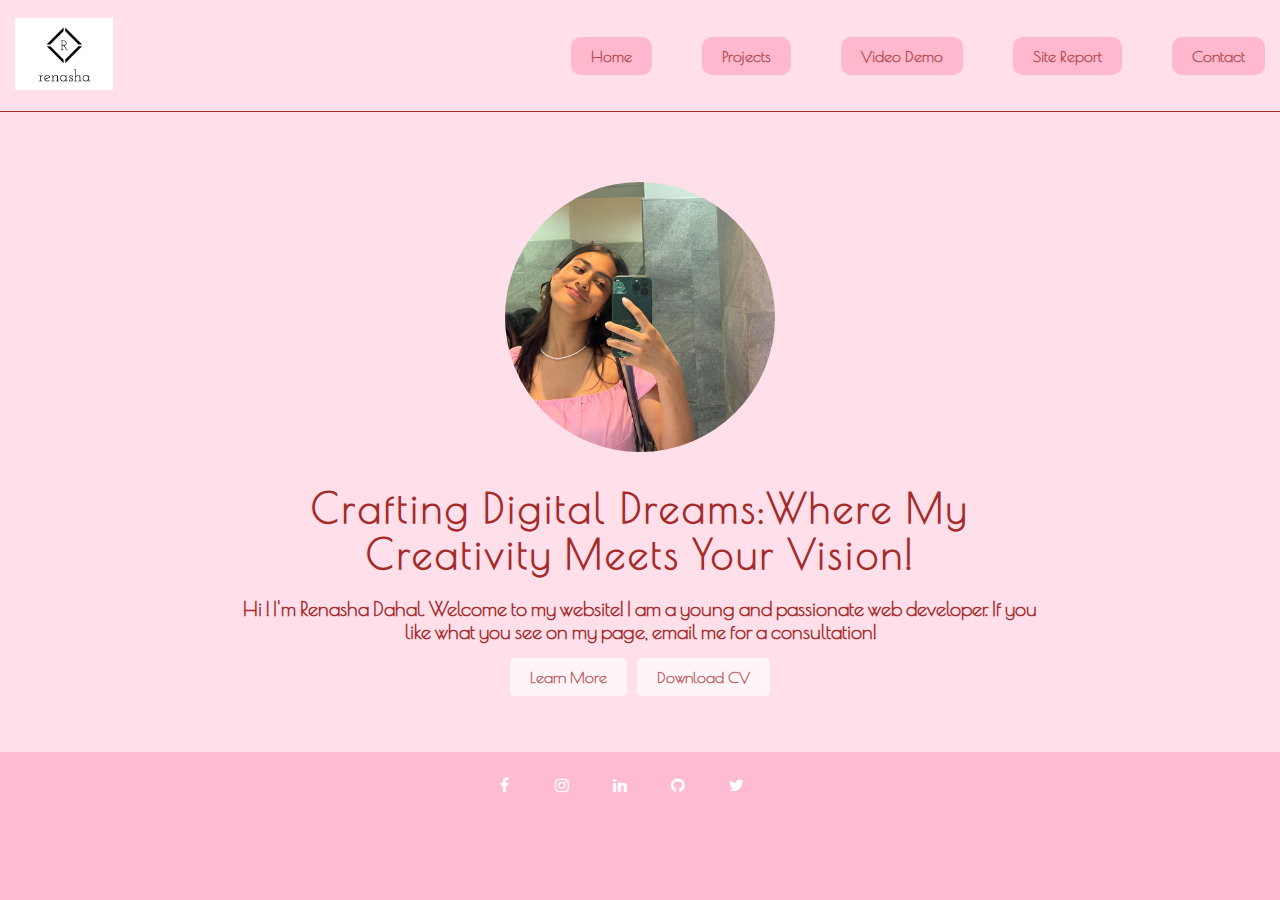
<file: index.html>
<!DOCTYPE html>
<html lang="en">
<head>
      <title>Renasha Dahal</title>
      <link rel="stylesheet" href="styling.css">
      <link rel="preconnect" href="https://fonts.googleapis.com">
      <link rel="preconnect" href="https://fonts.gstatic.com" crossorigin>
      <link href="https://fonts.googleapis.com/css2?family=Poiret+One&display=swap" rel="stylesheet">
      <link rel="stylesheet" href="https://cdnjs.cloudflare.com/ajax/libs/font-awesome/4.7.0/css/font-awesome.min.css">
   </head>
   <body>
      <header>
         <div class="logo">
            <img src="./logo.png" alt="logo">
         </div>
         <nav class="navi">
            <ul class="ul">
               <li><a href="index.html">Home</a></li>
               <li><a href="project.html">Projects</a></li>
               <li><a href="https://mymedia.northampton.ac.uk/media/Video+Demo+for+website+-+July+7th+2024%2C+5A04A33+pm/0_azc39l7z">Video Demo</a></li>
               <li><a href="sitereport.html">Site Report</a></li>
               <li><a href="contact.html">Contact</a></li>
            </ul>
         </nav>
      </header>
      <main class="home">
         <section class="bg">
            <div class="backgroundblock"></div>
            <div class="profileimage">
               <img src="./pfp1.png" alt="profileimage">
            </div>
            <div class="text">
               <h1>Crafting Digital Dreams:Where My Creativity Meets Your Vision!</h1>
               <p>Hi ! I'm Renasha Dahal. Welcome to my website! I am a young and passionate web developer. If you like what you see on my page, email me for a consultation!</p>
               <div class="btncon">
               <a href="contact.html" class="learn btn">Learn More</a> 
               <a href="cv.pdf" class="cv btn">Download CV</a>
               </div>
            </div>
         </section>
         <footer>
            <div class="icons">
               <a href="https://www.facebook.com/" class="fa fa-facebook"></a>
               <a href="https://www.instagram.com/" class="fa fa-instagram"></a>
               <a href="https://www.linkedin.com/" class="fa fa-linkedin"></a>
               <a href="https://github.com/" class="fa fa-github"></a>
               <a href="https://x.com/" class="fa fa-twitter"></a>
            </div>
         </footer>
      </main>
   </body> 
</html>
</file>
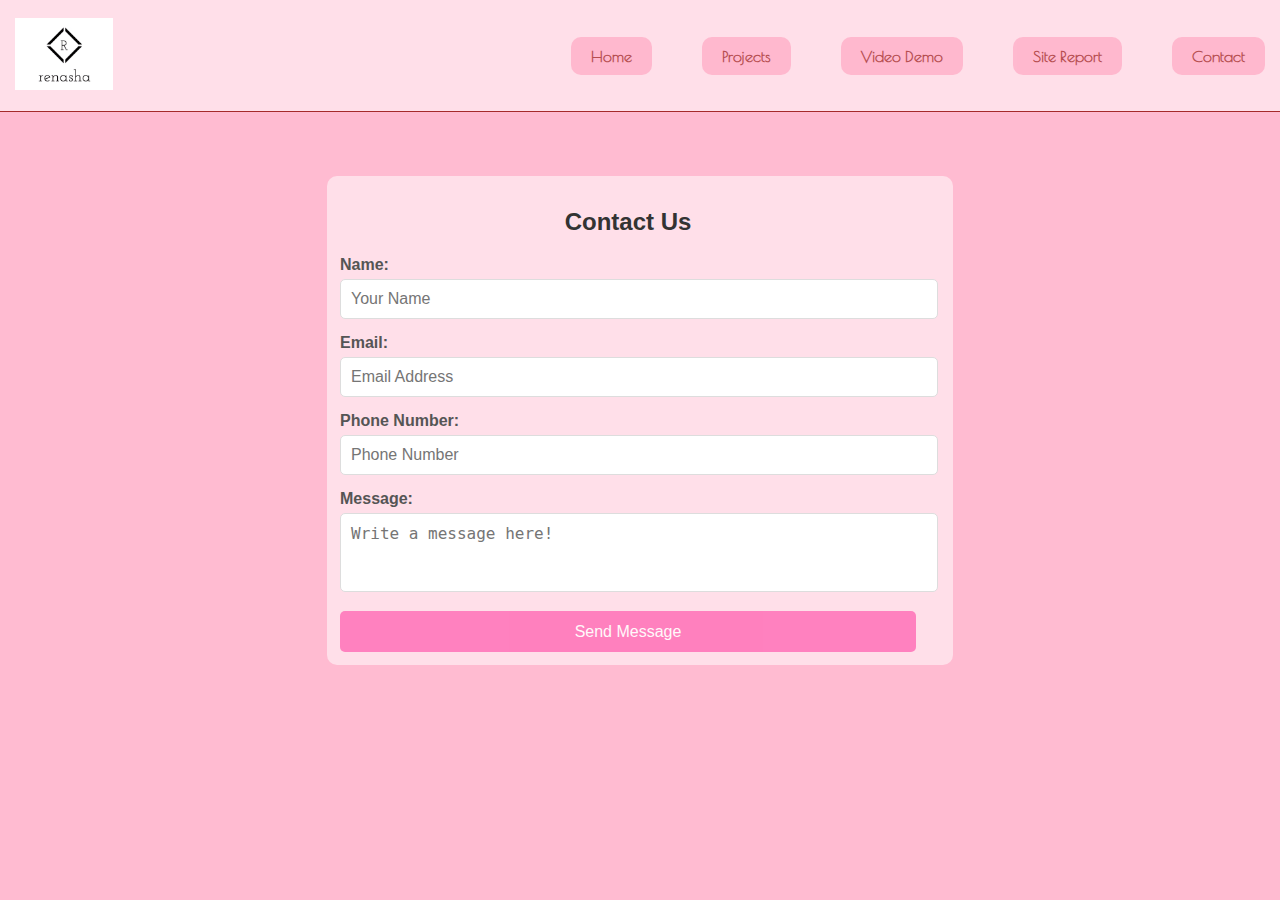
<file: contact.html>
<!DOCTYPE html>
<html lang="en">
<head>
    <title>Contact Me</title>
    <link rel="stylesheet" type="text/css" href="styling.css">
    <link rel="preconnect" href="https://fonts.googleapis.com">
    <link rel="preconnect" href="https://fonts.gstatic.com" crossorigin>
    <link href="https://fonts.googleapis.com/css2?family=Poiret+One&display=swap" rel="stylesheet">
    <link rel="stylesheet" href="https://cdnjs.cloudflare.com/ajax/libs/font-awesome/4.7.0/css/font-awesome.min.css">
</head>
<body>
    <header>
        <div class="logo">
            <img src="logo.png" alt="logo">
        </div>
        <nav class="navi">
            <ul class="ul">
                <li><a href="index.html">Home</a></li>
                <li><a href="project.html">Projects</a></li>
                <li><a href="https://mymedia.northampton.ac.uk/media/Video+Demo+for+website+-+July+7th+2024%2C+5A04A33+pm/0_azc39l7z">Video Demo</a></li>
                <li><a href="sitereport.html">Site Report</a></li>
                <li><a href="#">Contact</a></li>
            </ul>
        </nav>
    </header>
    <section id="contact-form">
        <div class="container">
            <form class="contact-form">
                <h2>Contact Us</h2>
                <div class="form-group">
                    <label for="name">Name:</label>
                    <input type="text" id="name" name="name" placeholder="Your Name" required>
                </div>
                <div class="form-group">
                    <label for="email">Email:</label>
                    <input type="email" id="email" name="email" placeholder="Email Address"  required>
                </div>
                <div class="form-group">
                    <label for="phno">Phone Number:</label>
                    <input type="text" id="phno" name="phno" placeholder="Phone Number" required minlength="10" maxlength="10">
                </div>
                <div class="form-group">
                    <label for="message">Message:</label>
                    <textarea id="message" name="message" rows="3" placeholder="Write a message here!" required></textarea>
                </div>
                <button class="submit" type="submit">Send Message</button>
            </form>
        </div>
    </section>
</body>
</html>
</file>
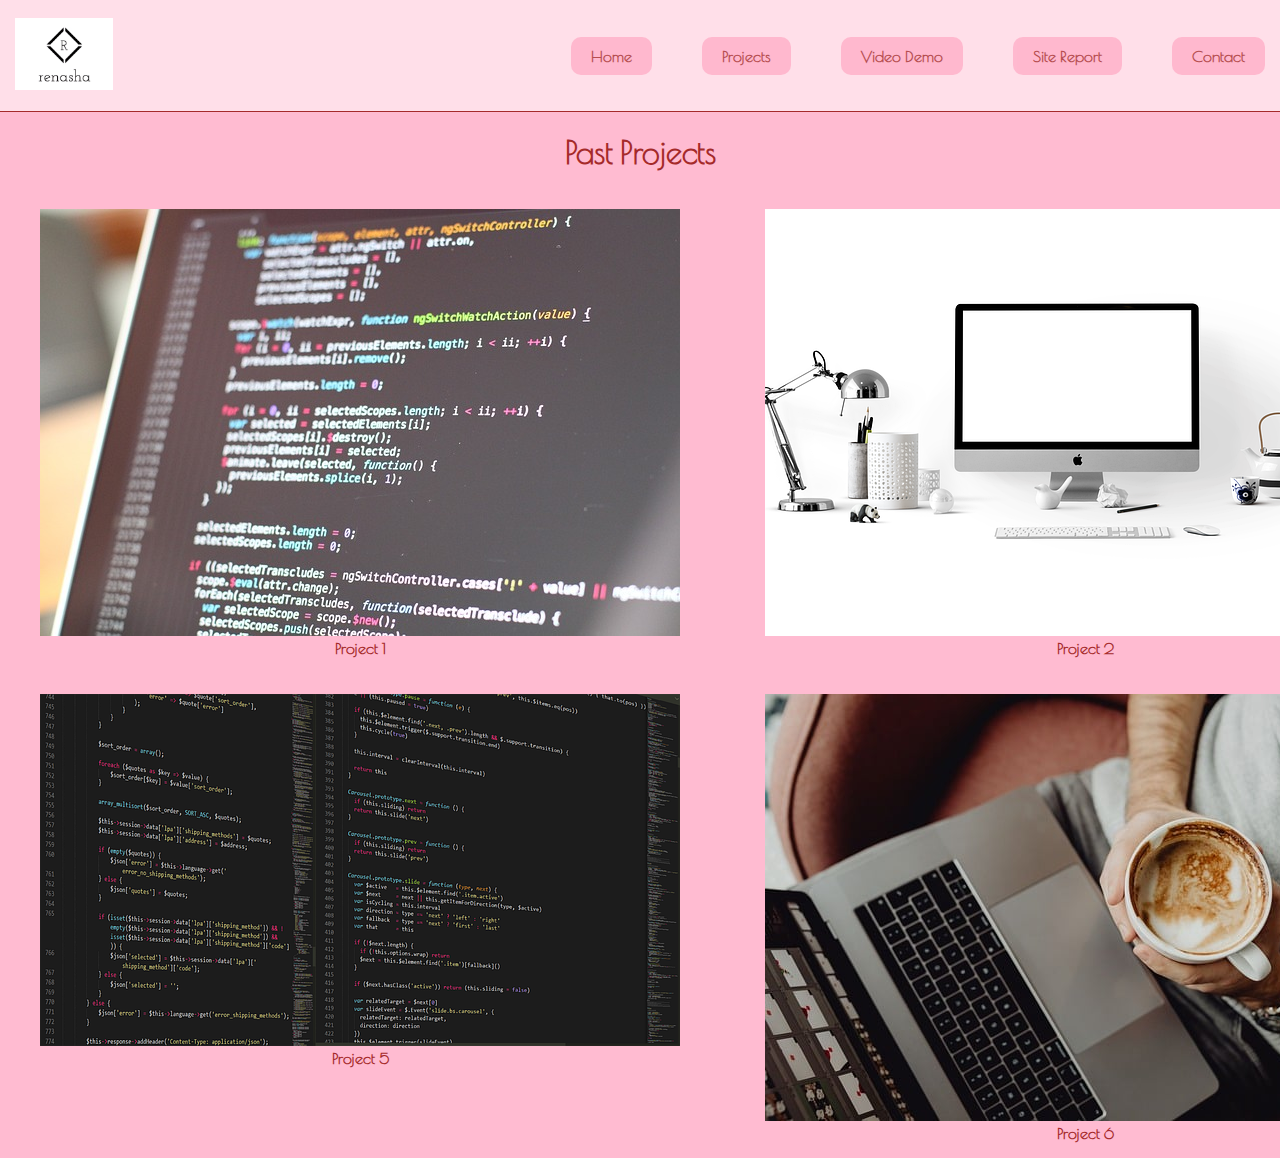
<file: project.html>
<!DOCTYPE html>
<html lang="en">
<head>
	<title>Projects</title>
	<link rel="stylesheet" href="styling.css">
    <link rel="preconnect" href="https://fonts.googleapis.com">
    <link rel="preconnect" href="https://fonts.gstatic.com" crossorigin>
    <link href="https://fonts.googleapis.com/css2?family=Poiret+One&display=swap" rel="stylesheet">
</head>
<body>
        <header>
            <div class="logo">
            <img src="logo.png" alt="logo">
            </div>
         	<nav class="navi">
            <ul class="ul">
               <li><a href="index.html">Home</a></li>
               <li><a href="project.html">Projects</a></li>
               <li><a href="https://mymedia.northampton.ac.uk/media/Video+Demo+for+website+-+July+7th+2024%2C+5A04A33+pm/0_azc39l7z">Video Demo</a></li>
               <li><a href="sitereport.html">Site Report</a></li>
               <li><a href="contact.html">Contact</a></li>
            </ul>
         	</nav>
        </header>
        <main>
        	<h1 class="proj">Past Projects</h1>
            <div class="pictures">
                <figure class="pic1 pro">
                    <img src="picture1.jpg" alt="Project 1">
                    <figcaption>Project 1</figcaption>
                </figure>
                <figure class="pic2 pro">
                    <img src="picture2.jpg" alt="Project 2">
                    <figcaption>Project 2</figcaption>
                </figure>
                <figure class="pic3 pro">
                    <img src="picture3.jpg" alt="Project 3">
                    <figcaption>Project 3</figcaption>
                </figure>
                <figure class="pic4 pro">
                    <img src="picture4.jpg" alt="Project 4">
                    <figcaption>Project 4</figcaption>
                </figure>
                <figure class="pic5 pro">
                    <img src="picture5.png" alt="Project 5">
                    <figcaption>Project 5</figcaption>
                </figure>
                <figure class="pic6 pro">
                    <img src="picture6.jpg" alt="Project 6">
                    <figcaption>Project 6</figcaption>
                </figure>
                <figure class="pic7 pro">
                    <img src="picture7.jpg" alt="Project 7">
                    <figcaption>Project 7</figcaption>
                </figure>
                <figure class="pic8 pro">
                    <img src="picture8.jpg" alt="Project 8">
                    <figcaption>Project 8</figcaption>
                </figure>
            </div>
        </main>
    </body>
</html>
</file>
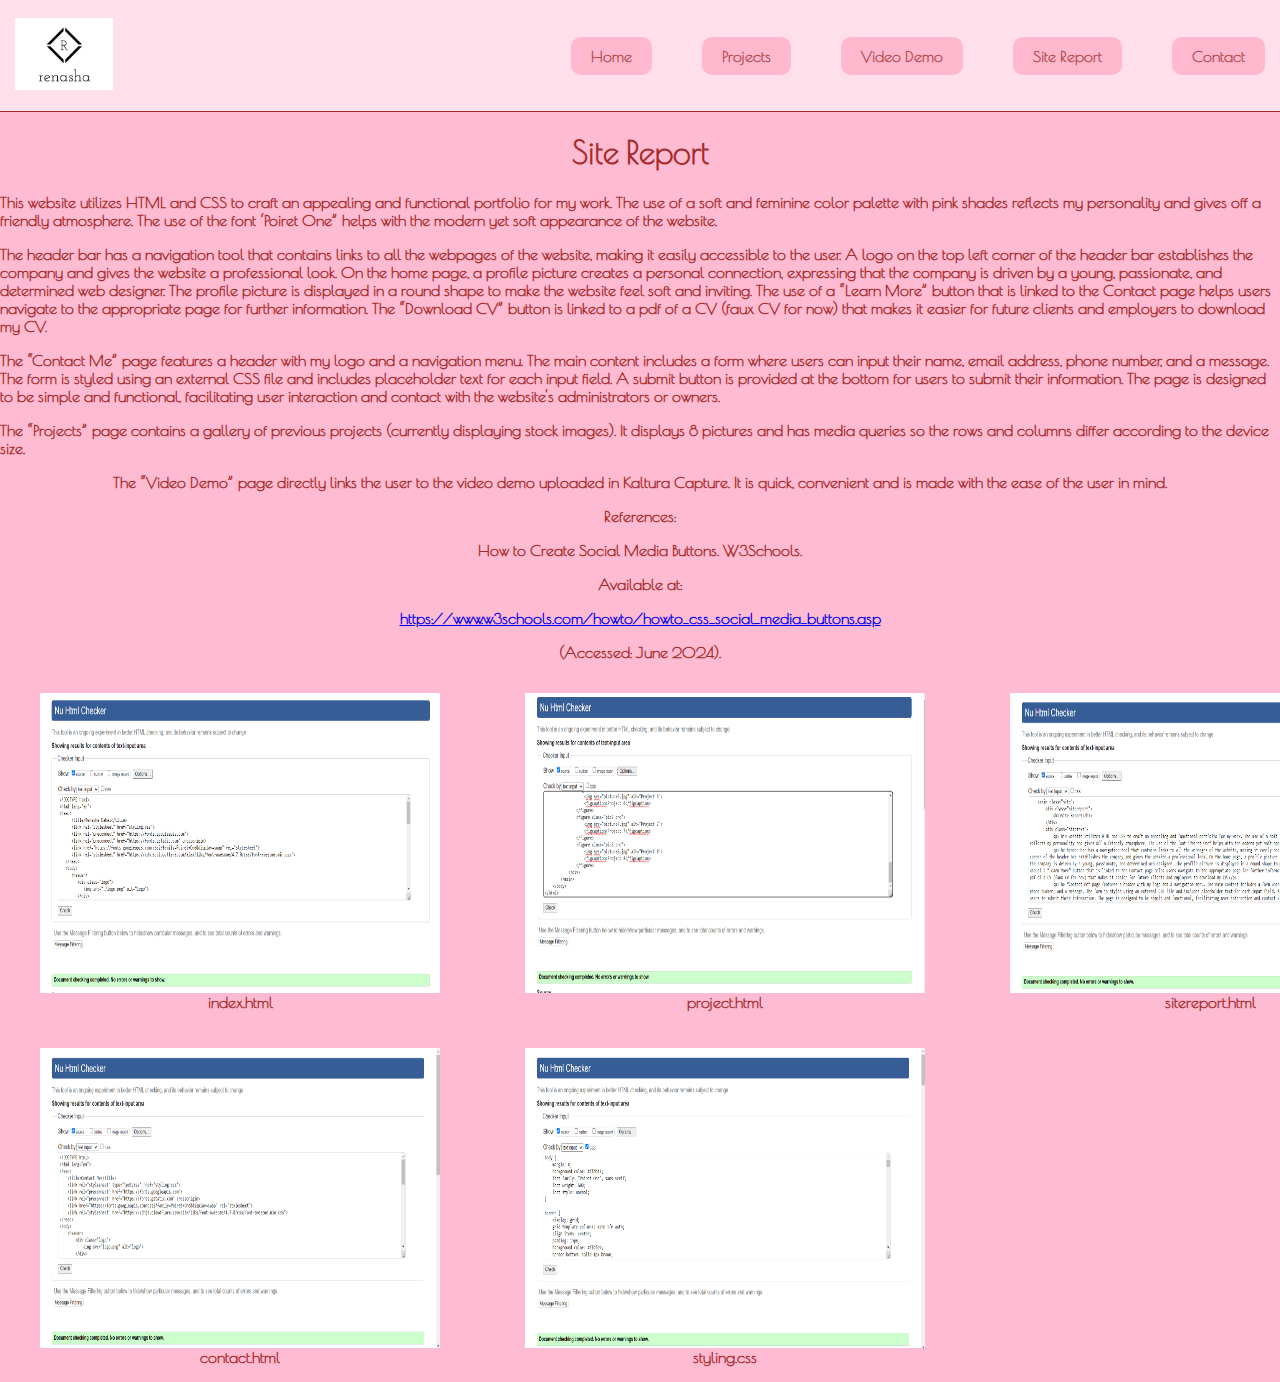
<file: sitereport.html>
<!DOCTYPE html>
<html lang="en">
<head>
    <title>Renasha Dahal</title>
    <link rel="stylesheet" href="styling.css">
    <link rel="preconnect" href="https://fonts.googleapis.com">
    <link rel="preconnect" href="https://fonts.gstatic.com" crossorigin>
    <link href="https://fonts.googleapis.com/css2?family=Poiret+One&display=swap" rel="stylesheet">
    <link rel="stylesheet" href="https://cdnjs.cloudflare.com/ajax/libs/font-awesome/4.7.0/css/font-awesome.min.css">
</head>
<body>
    <header>
        <div class="logo">
            <img src="./logo.png" alt="logo">
        </div>
        <nav class="navi">
            <ul class="ul">
                <li><a href="index.html">Home</a></li>
                <li><a href="project.html">Projects</a></li>
                <li><a href="https://mymedia.northampton.ac.uk/media/Video+Demo+for+website+-+July+7th+2024%2C+5A04A33+pm/0_azc39l7z">Video Demo</a></li>
                <li><a href="sitereport.html">Site Report</a></li>
                <li><a href="contact.html">Contact</a></li>
            </ul>
        </nav>
    </header>
    <main class="site">
        <div class="sitereport">
            <h1>Site Report</h1>
        </div>
        <div class="sitetext">
            <p>This website utilizes HTML and CSS to craft an appealing and functional portfolio for my work. The use of a soft and feminine color palette with pink shades reflects my personality and gives off a friendly atmosphere. The use of the font ‘Poiret One” helps with the modern yet soft appearance of the website.</p>
            <p>The header bar has a navigation tool that contains links to all the webpages of the website, making it easily accessible to the user. A logo on the top left corner of the header bar establishes the company and gives the website a professional look. On the home page, a profile picture creates a personal connection, expressing that the company is driven by a young, passionate, and determined web designer. The profile picture is displayed in a round shape to make the website feel soft and inviting. The use of a “Learn More” button that is linked to the Contact page helps users navigate to the appropriate page for further information. The “Download CV” button is linked to a pdf of a CV (faux CV for now) that makes it easier for future clients and employers to download my CV.</p>
            <p>The “Contact Me” page features a header with my logo and a navigation menu. The main content includes a form where users can input their name, email address, phone number, and a message. The form is styled using an external CSS file and includes placeholder text for each input field. A submit button is provided at the bottom for users to submit their information. The page is designed to be simple and functional, facilitating user interaction and contact with the website's administrators or owners.</p>
            <p>The “Projects” page contains a gallery of previous projects (currently displaying stock images). It displays 8 pictures and has media queries so the rows and columns differ according to the device size.</p>
            <p>The “Video Demo” page directly links the user to the video demo uploaded in Kaltura Capture. It is quick, convenient and is made with the ease of the user in mind.</p>
            <p class="linking">References:</p>
            <p>How to Create Social Media Buttons. W3Schools.</p>
            <p>Available at:</p>
            <p class="w3slink"><a href="https://www.w3schools.com/howto/howto_css_social_media_buttons.asp"> https://www.w3schools.com/howto/howto_css_social_media_buttons.asp</a></p>
            <p>(Accessed: June 2024).</p>
        </div>
        <div class="validity">
            <figure class="valid1 site">
                <img src="validationindex.png" alt="index.html">
                <figcaption>index.html</figcaption>
            </figure>
            <figure class="valid1 site">
                <img src="validationproject.png" alt="project.html">
                <figcaption>project.html</figcaption>
            </figure>
            <figure class="valid1 site">
                <img src="validationsite.png" alt="sitereport.html">
                <figcaption>sitereport.html</figcaption>
            </figure>
            <figure class="valid1 site">
                <img src="validationcontact.png" alt="contact.html">
                <figcaption>contact.html</figcaption>
            </figure>
            <figure class="valid1 site">
                <img src="validationcss.png" alt="styling.css">
                <figcaption>styling.css</figcaption>
            </figure>
        </div>
    </main>
</body>
</html>
</file>
<file: styling.css>
body {
    margin: 0;
    background-color: #ffbbd1;
    font-family: "Poiret One", sans-serif;
    font-weight: 600;
    font-style: normal;
}

header {
    display: grid;
    grid-template-columns: auto 1fr auto;
    align-items: center;
    padding: 15px;
    background-color: #ffdfe9;
    border-bottom: solid 1px brown;
    height: 9vh;
}

header .logo img {
    height: 8vh;
}



header nav ul {
    display: flex;
    justify-content: flex-end;
    list-style-type: none;
    margin: 0;
    padding: 0;
    gap: 30px;
}

header nav ul li {
    margin-left: 20px;
    display: flex;
    font-family: "Poiret One", sans-serif;
    font-weight: bold;
    font-style: normal;
}

header nav ul li a {
    display: block;
    padding: 10px 20px;
    border-radius: 10px;
    text-decoration: none;
    color: brown;
    background-color: #ffafc8;
    opacity: 0.8;
}

header nav ul li a:hover {
    opacity: 1;
}

header .navi.active {
    display: flex;
    flex-direction: column;
    align-items: center;
    width: 100%;
    position: relative;
    top: 9vh;
    left: 0;
    background-color: #ffdfe9;
}

.bg {
    display: grid;
    grid-template-columns: 1fr;
    grid-template-rows: auto auto auto;
    align-items: center;
    text-align: center;
    position: relative;
    padding: 50px 40px;
    background-color: #ffdfe9;
    height: 60vh;
}

.bg .backgroundblock {
    position: absolute;
    top: 0;
    left: 0;
    width: 100%;
    height: 100%;
    background: linear-gradient(#ffafc8, #FF69B4);
    z-index: -1;
}

.bg .profileimage {
    border-radius: 50%;
    width: 30vh;
    height: 30vh;
    margin-bottom: 20px;
    grid-row: 2;
    justify-self: center;
}

.profileimage img {
    width: 100%;
    height: 100%;
    object-fit: cover;
    border-radius: 50%;
}

.text {
    max-width: 800px;
    z-index: 1;
    color: brown;
    grid-row: 3;
    justify-self: center;
    text-align: center;
}

.text h1 {
    font-size: 40px;
    letter-spacing: 3px;
    margin: 0;
    font-weight: 800;
}

.text p {
    font-size: 20px;
    margin-bottom: 15px;
}

.btncon {
    display: grid;
    grid-template-columns: repeat(2, auto);
    gap: 10px;
    justify-content: center;
}

.btn {
    display: inline-block;
    padding: 10px 20px;
    font-size: 16px;
    color: brown;
    text-decoration: none;
    border-radius: 5px;
    text-align: center;
    cursor: pointer;
    opacity: 0.7;
    background-color: white;
}

.btn:hover {
    opacity: 1;
}

footer {
    display: grid;
    grid-template-columns: repeat(5, auto);
    justify-content: center;
    gap: 10px;
    background-color: #ffbbd1;
    padding: 20px 0;
}

.fa {
    font-size: 80px;
    width: 50px;
    text-align: center;
    text-decoration: none;
    margin: 5px 2px;
}

.fa:hover {
    opacity: 1;
}

.fa-facebook, .fa-instagram, .fa-linkedin, .fa-github, .fa-twitter {
    color: white;
}


.formpage {
    display: flex;
    flex-direction: column;
    align-content: space-evenly;
    padding: 20px;
    min-height: 60vh;
}

h1 {
    color: brown;
    display: flex;
    justify-content: center;
}

p {
    display: flex;
    justify-content: center;
    color: brown;
}

textarea {
    height: 150px;
}

#contact-form {
    margin: 0;
    padding: 0;
    font-family: 'Arial', sans-serif;
    display: flex;
    justify-content: center;
    align-items: center;
    min-height: 60vh;
    margin-top:3%;
}

.container {
    width: 80%;
    max-width: 600px;
    padding: 1%;
    background-color: #ffdfe9;
    border-radius: 10px;
}

.contact-form {
    display: flex;
    flex-direction: column;
    padding-right: 4%;
}

.contact-form h2 {
    margin-bottom: 20px;
    color: #333;
    text-align: center;
}

.form-group {
    margin-bottom: 15px;
}

.form-group label {
    display: block;
    margin-bottom: 5px;
    color: #555;
}

.form-group input,
.form-group textarea {
    width: 100%;
    padding: 10px;
    border: 1px solid #ddd;
    border-radius: 5px;
    font-size: 16px;
    resize: none;
    height: auto;
    padding-right: 10px;
}

#contact-form button {
    padding:2%;
    background-color: hotpink;
    color: #fff;
    border: none;
    border-radius: 5px;
    font-size: 16px;
    opacity:0.8 ;
    display: flex;
    justify-content: center;
}



#contact-form button:hover {
    opacity: 1;
}


.pro figcaption{
    color: brown;
    display: flex;
    justify-content: center;

}
.pictures {
    display: grid;
    grid-template-columns: repeat(4, 1fr);
    gap: 5px;
    width: 90%;
    max-width: 1200px;
}

.pro{
    opacity: 1;

}

.pro:hover {
    opacity: 0.8;

}

.site img {
    width: 300px;
    height: 200px;
    display: block;
    margin: 0 auto;
}
.site figcaption{
    color: brown;
    display: flex;
    justify-content: center;

}
.validity {
    display: grid;
    grid-template-columns: repeat(3, 1fr);
    gap: 5px;
    width: 90%;
    max-width: 1200px;
}

.site{
    opacity: 1;

}

.site:hover {
    opacity: 0.8;

}

.site img {
    width: 400px;
    height: 300px;
    display: block;
    margin: 0 auto;
}



@media (max-width: 1200px) {
    .pictures {
        grid-template-columns: repeat(2, 1fr);
    }
    .validity{
        grid-template-columns: repeat(2, 1fr);
    }
}

@media (max-width: 900px) {
    .pictures {
        grid-template-columns: repeat(1, 1fr);
    }
    .validity{
        grid-template-columns: repeat(1, 1fr)
}

@media (max-width: 600px) {
    .pictures {
        grid-template-columns: 1fr;
    }
    .validity {
        grid-template-columns: 1fr;
    }
}

label {
    color: brown;
}
.site {
    padding: 20px;
}

.sitereport h1 {
    text-align: center;
}

.sitetext {
    color: brown;
    font-family: sans-serif;
    text-align: center;
    margin: 2%;
}

.sitetext p {
    font-family: sans-serif;
    color: brown;
    text-align: center;
    margin: 2%;
}
.w3slink a {
    font-size: 9px;
    color: brown;
    padding-right: 3%;
}


@media (max-width: 768px) {
    header {
        flex-direction: column;
        align-items: flex-start;
    }

    .navi .ul {
        flex-direction: column;
        width: 100%;
    }

    .navi .ul li {
        margin: 5px 0;
    }

@media (max-width: 480px) {
    .logo img {
        max-width: 80px;
    }

    .navi .ul {
        align-items: center;
    }

}

.fa {
    padding: 10px;
    font-size: 30px;
    width: 50px;
    text-align: center;
    text-decoration: none;
    margin: 5px 2px;
    color: white;
}

.fa:hover {
    opacity: 0.8;
}

@media (max-width: 768px) {
    header {
        grid-template-columns: 1fr auto;
    }

    header .logo {
        justify-self: start;
    }

    header .container {
        display: block;
    }

    header .navi {
        display: none;
    }

    header .navi.active {
        display: flex;
        flex-direction: column;
        align-items: center;
        width: 100%;
        position: absolute;
        top: 9vh;
        left: 0;
        background-color: #ffdfe9;
    }

    .bg .profileimage {
        justify-self: center;
    }
}
@media (max-width: 480px) {
    .text h1 {
        font-size: 30px;
    }

    .text p {
        font-size: 18px;
    }

    .btncon {
        display: grid;
        grid-template-columns: 1fr;
    }

    footer {
        display: grid;
        grid-template-columns: 1fr;
    }

    .fa {
        font-size: 24px
    }
}
</file>
